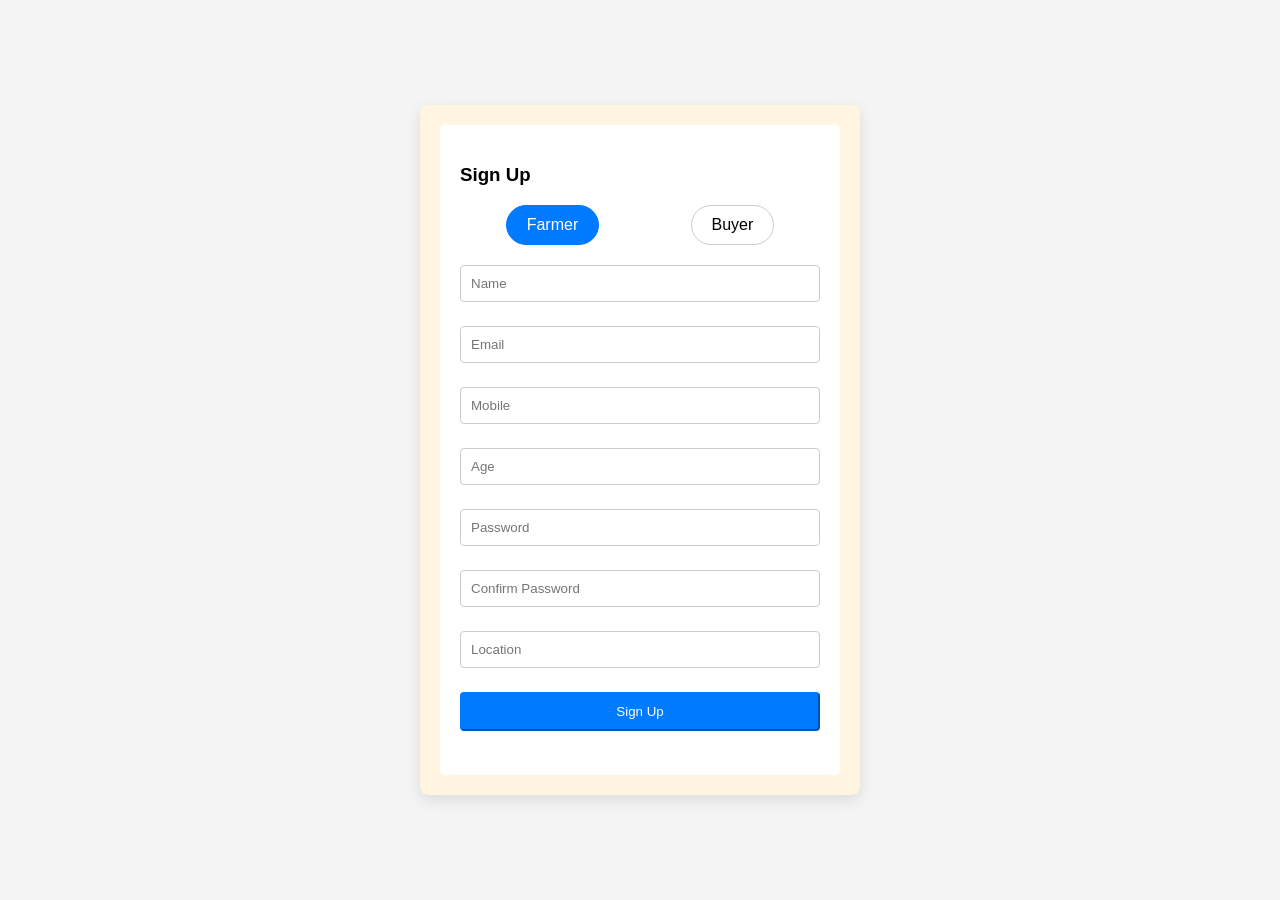
<file: Sign Up/index.html>
<!DOCTYPE html>
<html lang="en">
<head>
    <meta charset="UTF-8">
    <meta name="viewport" content="width=device-width, initial-scale=1.0">
    <title>Signup Page</title>
    <link href="style.css" rel="stylesheet">
</head>
<body>
    <div class="auth-wrapper">
        <div class="auth-content">
            <form class="auth-form" action="signup_send.php" method="POST"> <!-- Added action and method attributes -->
                <h3 class="text-center mb-4">Sign Up</h3>
                
                <!-- Toggle Switch for Role Selection -->
                <div class="toggle-switch">
                    <input type="radio" name="role" id="farmer" value="farmer" checked>
                    <label for="farmer">Farmer</label>
                    <input type="radio" name="role" id="buyer" value="buyer">
                    <label for="buyer">Buyer</label>
                </div>
                
                <div class="form-group">
                    <input type="text" class="form-control" name="name" placeholder="Name" required> <!-- Added name attribute -->
                </div>
                <div class="form-group">
                    <input type="email" class="form-control" name="email" placeholder="Email" required> <!-- Added name attribute -->
                </div>
                <div class="form-group">
                    <input type="tel" class="form-control" name="mobile" placeholder="Mobile" required> <!-- Added name attribute -->
                </div>
                <div class="form-group">
                    <input type="number" class="form-control" name="age" placeholder="Age" required> <!-- Added name attribute -->
                </div>
                <div class="form-group">
                    <input type="password" class="form-control" name="password" placeholder="Password" required> <!-- Added name attribute -->
                </div>
                <div class="form-group">
                    <input type="password" class="form-control" name="confirm_password" placeholder="Confirm Password" required> <!-- Added name attribute -->
                </div>
                <div class="form-group">
                    <input type="text" class="form-control" name="location" placeholder="Location" required> <!-- Added name attribute -->
                </div>
                <div class="form-group text-center">
                    <button type="submit" class="btn btn-primary btn-block">Sign Up</button>
                </div>
            </form>
        </div>
    </div>
</body>
</html>
</file>
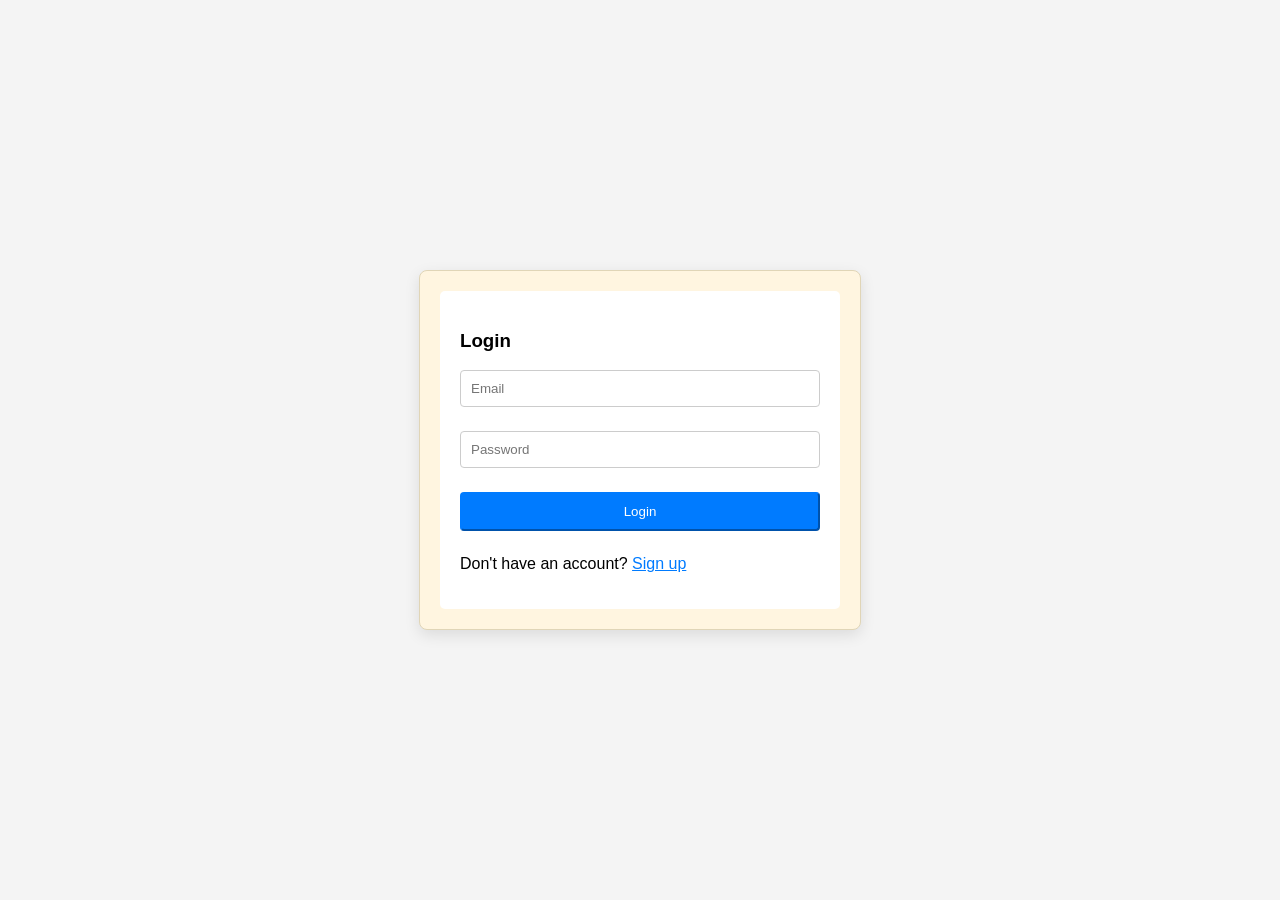
<file: Sign_In/index.html>
<!DOCTYPE html>
<html lang="en">
<head>
    <meta charset="UTF-8">
    <meta name="viewport" content="width=device-width, initial-scale=1.0">
    <title>Login Page</title>
    <link href="./style.css" rel="stylesheet">
</head>
<body>
    <div class="auth-wrapper">
        <div class="auth-content">
            <div class="auth-bg">
                <span class="r"></span>
                <span class="r s"></span>
                <span class="r s"></span>
                <span class="r"></span>
            </div>
            <form class="auth-form" action="signin_send.php" method="POST">
                <h3 class="text-center mb-4">Login</h3>
                <div class="form-group">
                    <input type="email" name="email" class="form-control" placeholder="Email" required>
                </div>
                <div class="form-group">
                    <input type="password" class="form-control" name="password" placeholder="Password" required>
                </div>
                <div class="form-group text-center">
                    <button type="submit" class="btn btn-primary btn-block">Login</button>
                </div>
                <p class="text-center">Don't have an account? <a href="http://localhost/spit_hack_back_end/Sign_Up/index.html">Sign up</a></p>
            </form>
        </div>
    </div>
</body>
</html>
</file>
<file: Sign Up/style.css>
body {
    font-family: 'Open Sans', sans-serif;
    background-color: #f4f4f4;
    margin: 0;
    display: flex;
    align-items: center;
    justify-content: center;
    height: 100vh;
}

.auth-wrapper {
    width: 100%;
    max-width: 400px;
    background: #FFF5E0;
    box-shadow: 0 5px 15px rgba(0,0,0,.1);
    border-radius: 8px;
    padding: 20px;
}

.auth-content {
    padding: 20px;
    background: #ffffff;
    border-radius: 5px;
}

.form-group {
    margin-bottom: 1.5rem;
}

.form-control {
    width: 100%;
    padding: 10px;
    border: 1px solid #ccc;
    border-radius: 4px;
    box-sizing: border-box;
}

.toggle-switch {
    display: flex;
    justify-content: space-around;
    margin-bottom: 20px;
}

input[type="radio"] {
    display: none;
}

input[type="radio"] + label {
    padding: 10px 20px;
    border: 1px solid #ccc;
    border-radius: 20px;
    cursor: pointer;
}

input[type="radio"]:checked + label {
    background-color: #007bff;
    color: white;
    border-color: #007bff;
}

.btn-primary {
    color: #fff;
    background-color: #007bff;
    border-color: #007bff;
    border-radius: 4px;
    padding: 10px;
    width: 100%;
    cursor: pointer;
}

.btn-primary:hover {
    background-color: #0056b3;
}

a {
    color: #007bff;
}

a:hover {
    text-decoration: none;
}
</file>
<file: Sign_In/style.css>
/*** login Start ***/
body {
    font-family: 'Open Sans', sans-serif;
    background-color: #f4f4f4;
    margin: 0;
    display: flex;
    align-items: center;
    justify-content: center;
    height: 100vh;
}

.auth-wrapper {
    width: 100%;
    max-width: 400px; /* Control the width of the form container */
    background: #FFF5E0; /* Light cream background color */
    box-shadow: 0 5px 15px rgba(0,0,0,.1);
    border-radius: 8px; /* Rounded corners for the outer box */
    padding: 20px; /* Ensure there's padding around the content */
    border: 1px solid #E0D5B7; /* subtle border color */
}

.auth-content {
    padding: 20px;
    background: #ffffff; /* Keep the inner content background white for contrast */
    border-radius: 5px; /* Slightly rounded corners inside the box */
}

.form-group {
    margin-bottom: 1.5rem;
}

.form-control {
    width: 100%;
    padding: 10px;
    border: 1px solid #ccc;
    border-radius: 4px;
    box-sizing: border-box; /* Ensures padding doesn't add to the width */
}

.btn-primary {
    color: #fff;
    background-color: #007bff;
    border-color: #007bff;
    border-radius: 4px;
    padding: 10px;
    width: 100%;
    cursor: pointer;
}

.btn-primary:hover {
    background-color: #0056b3;
}

a {
    color: #007bff;
}

a:hover {
    text-decoration: none;
}
</file>
